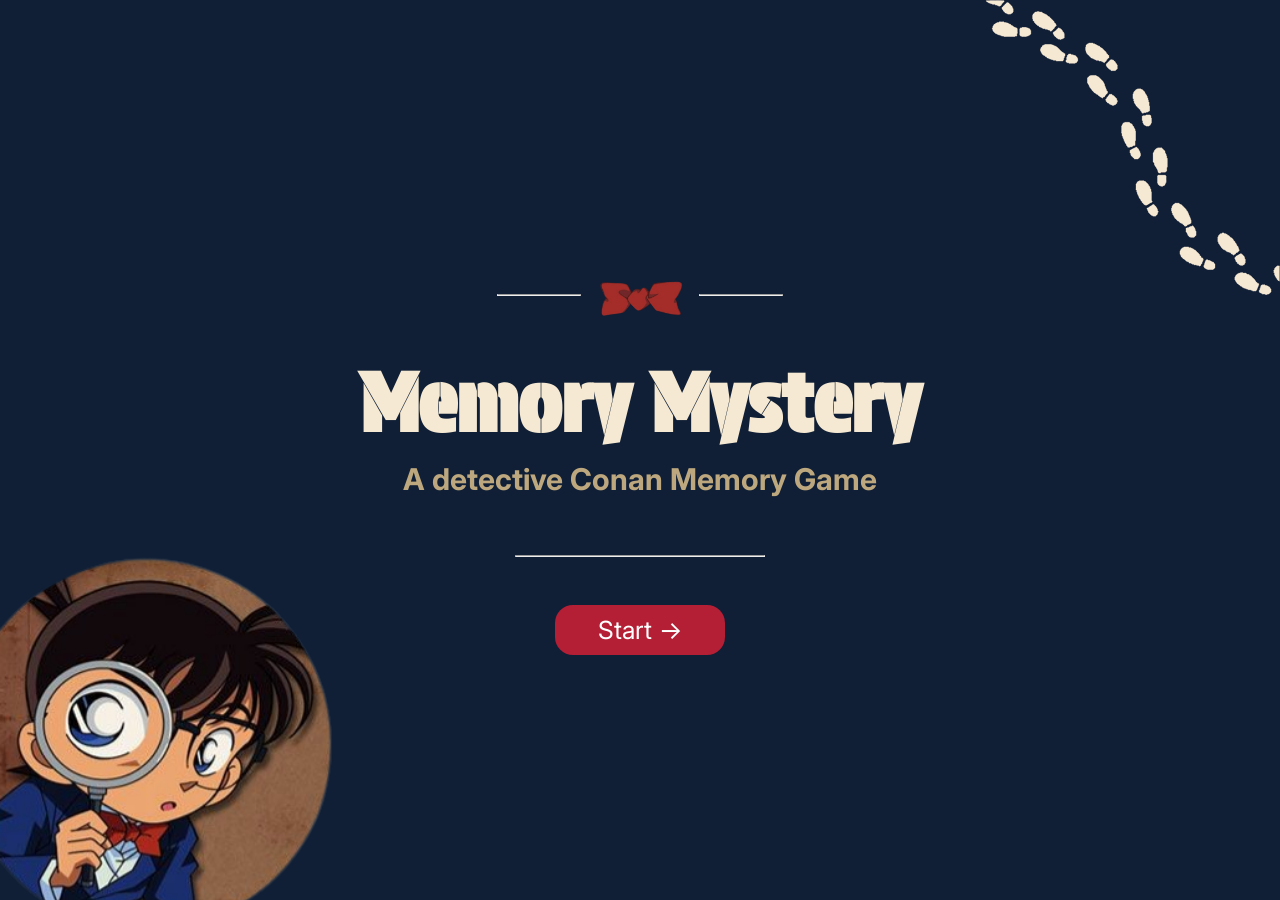
<file: index.html>
<!DOCTYPE html>
<html lang="en">
<head>
    <meta charset="UTF-8">
    <meta name="viewport" content="width=device-width, initial-scale=1.0">
    <title>Memory Mystery</title>
    <link rel="stylesheet" href="./style.css">
    <script defer src="./app.js"></script>
    <style>
@import url('https://fonts.googleapis.com/css2?family=Libre+Caslon+Condensed:ital,wght@0,400..700;1,400..700&family=Protest+Guerrilla&display=swap');
@import url('https://fonts.googleapis.com/css2?family=Inter:ital,opsz,wght@0,14..32,100..900;1,14..32,100..900&family=Libre+Caslon+Condensed:ital,wght@0,400..700;1,400..700&family=Protest+Guerrilla&display=swap');
</style>
</head>
<body>
    <img id="footsteps-image" src="./assets/footsteps.png" alt="footsteps image">
<div class="main-section">
    <div class="tie">
        <hr id="line1">
        <img id="bow-image" src="./assets/bow-image.png" alt="Detective conan bow image">
        <hr id="line2">
    </div>
 <header class="title">
    <h1>Memory Mystery</h1>
    <h4>A detective Conan Memory Game</h4>
 </header>
     <hr id="line3">

 <button id="start-button"><a href="./game.html">Start →</a> </button>
 </div>
 <img id="welcome-image" src="./assets/wlc-image.png" alt="Detective Conan image">
 <audio id="background-music" src="./assets/theme-song.mp4" loop="loop"></audio>
</body>
</html>
<!-- Testing commits -->
</file>
<file: style.css>
*{
    box-sizing: border-box;
}

body{
    margin: 0;
    padding: 0;
    background-color: #101F35;
    min-height: 100vh;
    overflow-x: hidden
}
.main-section{
    display: flex;
    flex-direction: column;
    justify-content: center;
    align-items: center;
    min-height: 100vh;
    position: relative;
    z-index: 1;
    gap: 10px;
}
 .tie{
    display: flex;
    flex-direction: row; 
    gap: 50px;
 }
 #line1,#line2{
  transform: rotate(90deg);
 }
 #bow-image{
  height: 100px;
  width: 100px;
 }

 .title{
    display: flex;
    flex-direction: column;
 }

 h1{
    font-family: "Protest Guerrilla", sans-serif;
    font-size: 80px;
    color: #F5E9D3;
    margin:0 0 5px;

 }

 h4{
    font-family: "Inter", sans-serif;
    font-size: 30px ;
    color: #BDA77E;
    margin-top: 5px;
    text-align: center;
 }
 #line3{
    width: 250px;
    text-align: center;
 }
 #start-button{
    height: 50px;
    width: 170px;
    border-radius: 18px;
    background-color: #B51F35;
    border: none;
    margin-top: 30px;
 }
 a{
  color: white;
  font-size: 25px;
  text-decoration: none;
  font-family: "Inter", sans-serif;
   
 }
 /* This code is inspired from this web pages 
 1- https://developer.mozilla.org/en-US/docs/Web/CSS/Reference/Properties/object-position 
 2- https://developer.mozilla.org/en-US/docs/Web/CSS/Reference/Values/clamp
 */
 #footsteps-image{ 
    position: fixed;
    top: 0;
    right: 0;
    width: clamp(160px, 35vw, 460px);
    height: auto;
    max-height: 300px;
    object-fit: contain;
    object-position: top right;
  
 }
 /* This code is inspired from this web pages 
 1- https://developer.mozilla.org/en-US/docs/Web/CSS/Reference/Properties/object-position 
 2- https://developer.mozilla.org/en-US/docs/Web/CSS/Reference/Values/clamp
 */
 #welcome-image{
    position: fixed;
    bottom: -42px;
    left: 0;
    width: clamp(230px, 28vw, 365px);
    height: auto;
    max-height: 45vh;
    object-fit: contain;
    object-position: bottom left;
    z-index: 0;
 }
</file>
